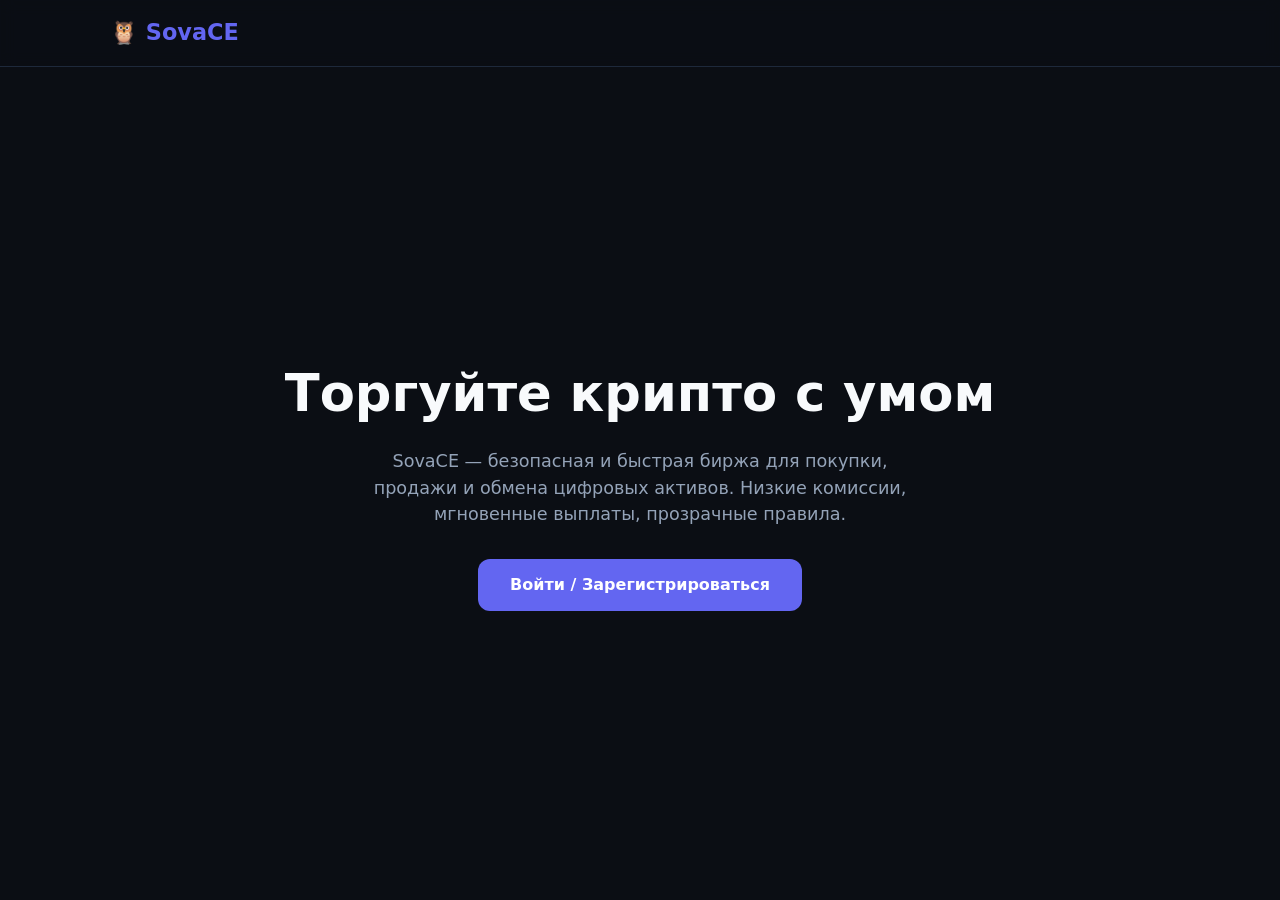
<file: src/frontend/index.html>
<!DOCTYPE html>
<html lang="ru">
<head>
  <meta charset="UTF-8">
  <meta name="viewport" content="width=device-width, initial-scale=1.0">
  <title>SovaCE — Криптовалютная биржа</title>
  <link rel="stylesheet" href="style.css">
</head>
<body>
  <header>
    <div class="container">
      <a href="index.html" class="logo">🦉 SovaCE</a>
    </div>
  </header>

  <main class="hero">
    <h1>Торгуйте крипто с умом</h1>
    <p>SovaCE — безопасная и быстрая биржа для покупки, продажи и обмена цифровых активов. Низкие комиссии, мгновенные выплаты, прозрачные правила.</p>
    <a href="auth.html" class="btn">Войти / Зарегистрироваться</a>
  </main>
</body>
</html>
</file>
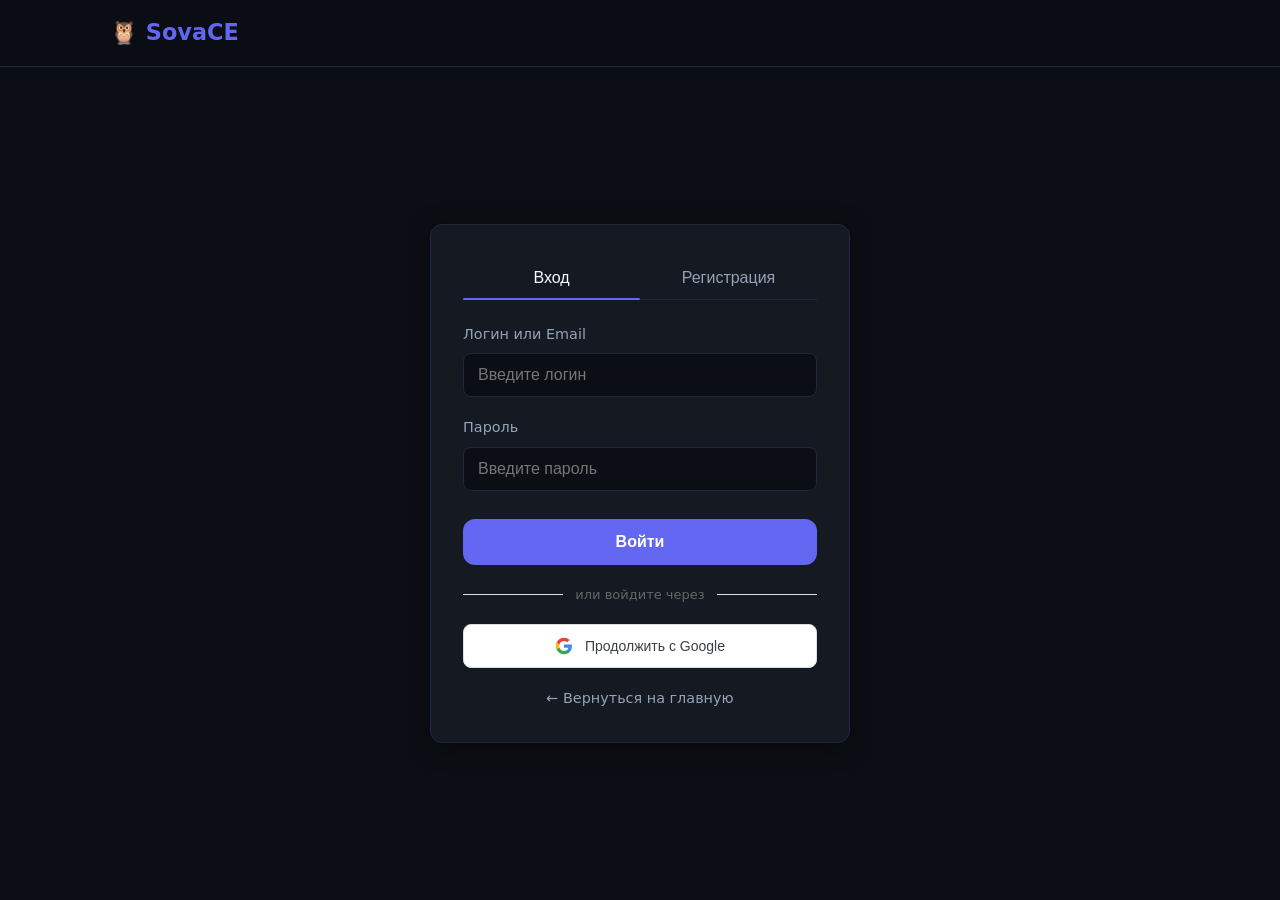
<file: src/frontend/auth.html>
<!DOCTYPE html>
<html lang="ru">
<head>
  <meta charset="UTF-8">
  <meta name="viewport" content="width=device-width, initial-scale=1.0">
  <title>Авторизация — SovaCE</title>
  <link rel="stylesheet" href="style.css">
  <!-- 🔥 Google Identity Services -->
  <script src="https://accounts.google.com/gsi/client" async defer></script>
  <style>
    /* 🔥 Стили для кнопки Google (официальный гайдлайн) */
    .google-btn {
      display: flex;
      align-items: center;
      justify-content: center;
      gap: 12px;
      width: 100%;
      padding: 12px 16px;
      margin-top: 16px;
      background: #fff;
      border: 1px solid #dadce0;
      border-radius: 8px;
      color: #3c4043;
      font-size: 14px;
      font-weight: 500;
      cursor: pointer;
      transition: box-shadow 0.2s, background 0.2s;
      text-decoration: none;
    }
    .google-btn:hover {
      background: #f8f9fa;
      box-shadow: 0 1px 2px rgba(0,0,0,0.1);
      border-color: #d2e3fc;
    }
    .google-btn:active {
      background: #f1f3f4;
    }
    .google-btn svg {
      width: 18px;
      height: 18px;
      flex-shrink: 0;
    }
    .divider {
      display: flex;
      align-items: center;
      margin: 20px 0;
      color: #666;
      font-size: 13px;
    }
    .divider::before,
    .divider::after {
      content: "";
      flex: 1;
      border-bottom: 1px solid #e0e0e0;
    }
    .divider::before { margin-right: 12px; }
    .divider::after { margin-left: 12px; }
  </style>
</head>
<body>
  <header>
    <div class="container">
      <a href="index.html" class="logo">🦉 SovaCE</a>
    </div>
  </header>

  <main class="auth-wrapper">
    <div class="auth-card">
      <div class="tabs">
        <button class="tab active" data-mode="login">Вход</button>
        <button class="tab" data-mode="register">Регистрация</button>
      </div>

      <form id="auth-form" novalidate>
        <div class="form-group">
          <label for="login">Логин или Email</label>
          <input type="text" id="login" name="login" required autocomplete="username" placeholder="Введите логин">
        </div>
        <div class="form-group">
          <label for="password">Пароль</label>
          <input type="password" id="password" name="password" required autocomplete="current-password" placeholder="Введите пароль">
        </div>
        <button type="submit" class="btn btn-full" id="submit-btn">Войти</button>
      </form>

      <!-- 🔥 Разделитель -->
      <div class="divider">или войдите через</div>

      <!-- 🔥 Кнопка Google -->
      <button id="google-btn" class="google-btn" type="button">
        <svg viewBox="0 0 24 24" xmlns="http://www.w3.org/2000/svg">
          <path d="M22.56 12.25c0-.78-.07-1.53-.2-2.25H12v4.26h5.92c-.26 1.37-1.04 2.53-2.21 3.31v2.77h3.57c2.08-1.92 3.28-4.74 3.28-8.09z" fill="#4285F4"/>
          <path d="M12 23c2.97 0 5.46-.98 7.28-2.66l-3.57-2.77c-.98.66-2.23 1.06-3.71 1.06-2.86 0-5.29-1.93-6.16-4.53H2.18v2.84C3.99 20.53 7.7 23 12 23z" fill="#34A853"/>
          <path d="M5.84 14.09c-.22-.66-.35-1.36-.35-2.09s.13-1.43.35-2.09V7.07H2.18C1.43 8.55 1 10.22 1 12s.43 3.45 1.18 4.93l2.85-2.22.81-.62z" fill="#FBBC05"/>
          <path d="M12 5.38c1.62 0 3.06.56 4.21 1.64l3.15-3.15C17.45 2.09 14.97 1 12 1 7.7 1 3.99 3.47 2.18 7.07l3.66 2.84c.87-2.6 3.3-4.53 6.16-4.53z" fill="#EA4335"/>
        </svg>
        Продолжить с Google
      </button>

      <a href="index.html" class="back-link">← Вернуться на главную</a>
    </div>
  </main>

  <!-- 🔥 Конфиг перед скриптом -->
  <script src="config.js"></script>
  <script src="script.js"></script>
</body>
</html>
</file>
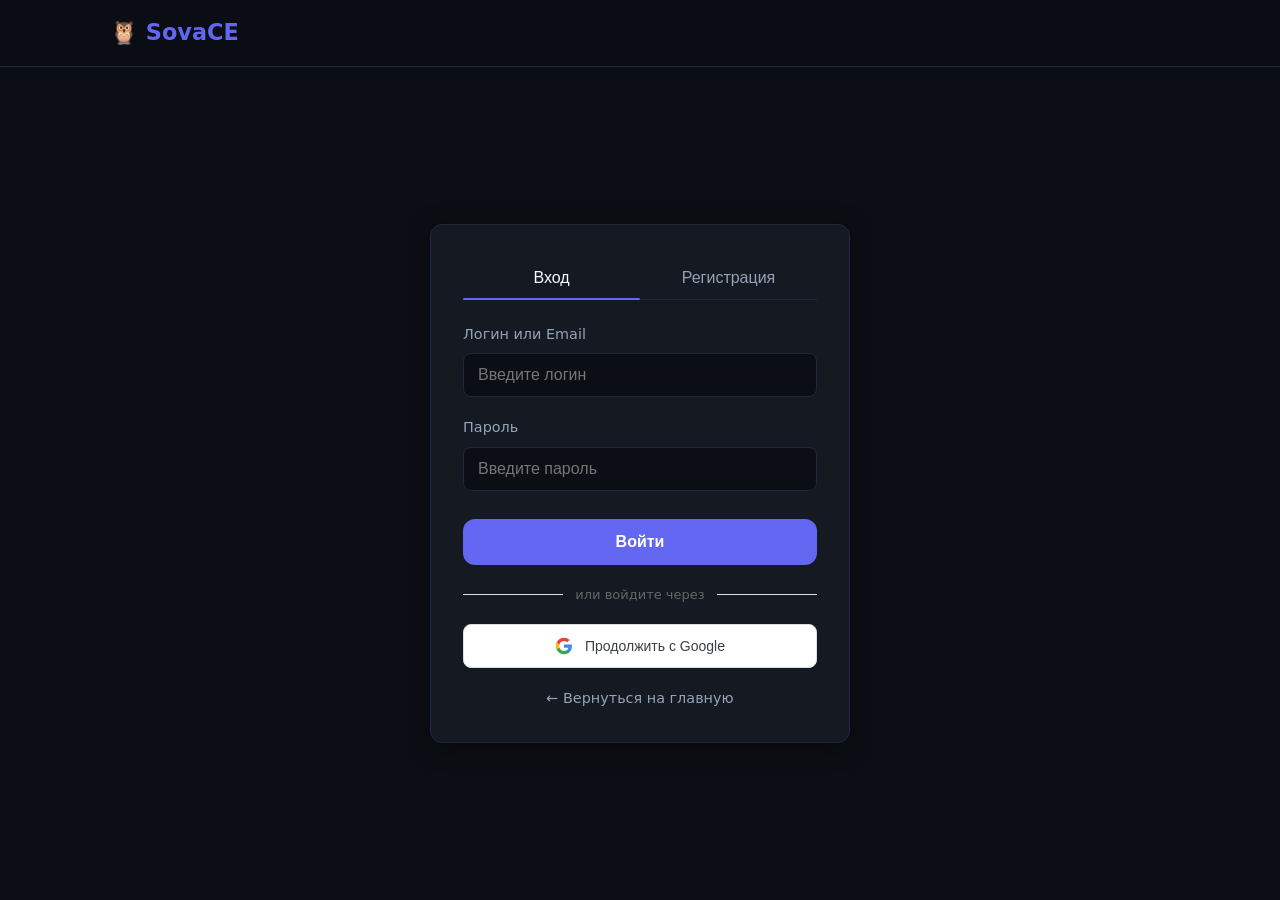
<file: src/frontend/dashboard.html>
<!DOCTYPE html>
<html lang="ru">
<head>
  <meta charset="UTF-8">
  <meta name="viewport" content="width=device-width, initial-scale=1.0">
  <title>Личный кабинет — SovaCE</title>
  <link rel="stylesheet" href="style.css">
  <style>
    .dashboard-header {
      display: flex; justify-content: space-between; align-items: center;
      padding: 16px 0; border-bottom: 1px solid var(--border);
      background: rgba(11,14,20,0.9); backdrop-filter: blur(8px);
      position: sticky; top: 0; z-index: 10;
    }
    .user-badge {
      display: flex; align-items: center; gap: 8px;
      color: var(--text-muted); font-size: 0.95rem;
    }
    .user-badge span { color: var(--accent); font-weight: 600; }
    .main-content {
      flex: 1; display: flex; flex-direction: column;
      justify-content: center; align-items: center;
      text-align: center; padding: 80px 20px;
    }
    .main-content h1 { margin-bottom: 16px; color: var(--accent); }
    .main-content p { color: var(--text-muted); font-size: 1.1rem; margin-bottom: 24px; }
    .inactive-btn { opacity: 0.6; cursor: not-allowed; pointer-events: none; }
    .logout-btn {
      background: transparent; border: 1px solid var(--border);
      color: var(--text-muted); padding: 8px 16px; border-radius: var(--radius);
      cursor: pointer; transition: all 0.2s; margin-left: 16px;
    }
    .logout-btn:hover { border-color: #ef4444; color: #ef4444; }
  </style>
</head>
<body>
  <header class="dashboard-header container">
    <a href="index.html" class="logo">🦉 SovaCE</a>
    <div style="display: flex; align-items: center;">
      <div class="user-badge">👤 <span id="display-login">Загрузка...</span></div>
      <button id="logout-btn" class="logout-btn">Выйти</button>
    </div>
  </header>

  <main class="main-content container">
    <h1>✅ Вы успешно вошли в аккаунт</h1>
    <p>Добро пожаловать на биржу SovaCE. Раздел в разработке.</p>
    <div style="display: flex; gap: 12px;">
      <button id="balance-btn" class="btn">Баланс</button>
      <div id="balance-display" style="margin-top: 20px; font-size: 1.5rem;"></div>
      <script>
      document.getElementById('balance-btn').addEventListener('click', async () => {
        const display = document.getElementById('balance-display');

        try {
          const response = await fetch('http://127.0.0.1:8000/api/user/balances', {
            method: 'GET',
            headers: { 'Content-Type': 'application/json' },
            credentials: 'include'  // 🔥 Обязательно: отправляет куку сессии
          });

          if (response.status === 401) {
            const errorData = await response.json();
            const errorMsg = errorData.detail || "Сессия истекла";
            alert(`⚠️ ${errorMsg}`);
            localStorage.removeItem('userLogin');
            window.location.href = 'auth.html';
            return;
          }

          const data = await response.json();

          // 📦 Бэкенд возвращает список: [{balance, currency}, ...]
          if (!Array.isArray(data) || data.length === 0) {
            display.textContent = '💰 Баланс не найден';
            return;
          }

          // 🎨 Формируем красивый вывод для всех балансов
          const lines = data.map(item =>
            `• ${item.amount} ${item.currency || 'UNIT'}`
          );

          display.innerHTML = `💰 Ваши балансы:<br>${lines.join('<br>')}`;

        } catch (err) {
          alert('❌ Ошибка загрузки баланса');
        }
      });
      </script>
      <button class="btn inactive-btn" disabled>Личный кабинет</button>
    </div>
  </main>

  <script>
    // 🔒 Простая защита: если логина нет в localStorage → кидаем на вход
    const savedLogin = localStorage.getItem('userLogin');
    if (!savedLogin) {
      window.location.href = 'auth.html';
    } else {
      // Отображаем логин в шапке
      document.getElementById('display-login').textContent = savedLogin;
    }

    // Кнопка выхода
    document.getElementById('logout-btn').addEventListener('click', () => {
      localStorage.removeItem('userLogin');
      window.location.href = 'auth.html';
    });
  </script>
</body>
</html>
</file>
<file: src/frontend/style.css>
:root {
  --bg-primary: #0b0e14;
  --bg-card: #151922;
  --accent: #6366f1;
  --accent-hover: #4f46e5;
  --text-main: #f8fafc;
  --text-muted: #94a3b8;
  --border: #1e293b;
  --radius: 12px;
  --shadow: 0 4px 24px rgba(0,0,0,0.4);
}

* { box-sizing: border-box; margin: 0; padding: 0; }

body {
  font-family: 'Inter', system-ui, -apple-system, sans-serif;
  background: var(--bg-primary);
  color: var(--text-main);
  min-height: 100vh;
  display: flex;
  flex-direction: column;
  line-height: 1.5;
}

.container { max-width: 1100px; margin: 0 auto; padding: 0 20px; width: 100%; }

header {
  padding: 16px 0;
  border-bottom: 1px solid var(--border);
  background: rgba(11,14,20,0.8);
  backdrop-filter: blur(8px);
  position: sticky; top: 0; z-index: 10;
}

.logo {
  font-size: 1.4rem; font-weight: 700; color: var(--accent);
  text-decoration: none; display: flex; align-items: center; gap: 8px;
}

.hero {
  flex: 1; display: flex; flex-direction: column;
  justify-content: center; align-items: center;
  text-align: center; padding: 80px 20px;
}

.hero h1 { font-size: clamp(2rem, 5vw, 3.2rem); margin-bottom: 16px; }
.hero p { color: var(--text-muted); max-width: 560px; margin-bottom: 32px; font-size: 1.1rem; }

.btn {
  display: inline-flex; align-items: center; justify-content: center;
  padding: 14px 32px; background: var(--accent); color: white;
  border: none; border-radius: var(--radius); font-size: 1rem; font-weight: 600;
  cursor: pointer; text-decoration: none; transition: all 0.2s ease;
}
.btn:hover { background: var(--accent-hover); transform: translateY(-1px); }
.btn:disabled { opacity: 0.6; cursor: not-allowed; transform: none; }

.auth-wrapper {
  flex: 1; display: flex; justify-content: center; align-items: center;
  padding: 40px 20px;
}

.auth-card {
  background: var(--bg-card); padding: 32px; border-radius: var(--radius);
  width: 100%; max-width: 420px; border: 1px solid var(--border);
  box-shadow: var(--shadow);
}

.tabs { display: flex; margin-bottom: 24px; border-bottom: 1px solid var(--border); }
.tab {
  flex: 1; padding: 12px; background: none; border: none; color: var(--text-muted);
  cursor: pointer; font-size: 1rem; font-weight: 500; transition: color 0.2s;
  position: relative;
}
.tab.active { color: var(--text-main); }
.tab.active::after {
  content: ''; position: absolute; bottom: -1px; left: 0; right: 0;
  height: 2px; background: var(--accent); border-radius: 2px;
}

.form-group { margin-bottom: 20px; }
.form-group label { display: block; margin-bottom: 8px; color: var(--text-muted); font-size: 0.9rem; }
.form-group input {
  width: 100%; padding: 12px 14px; background: var(--bg-primary);
  border: 1px solid var(--border); border-radius: 8px; color: var(--text-main);
  font-size: 1rem; outline: none; transition: border-color 0.2s;
}
.form-group input:focus { border-color: var(--accent); }

.btn-full { width: 100%; margin-top: 8px; }
.back-link {
  display: block; text-align: center; margin-top: 20px;
  color: var(--text-muted); text-decoration: none; font-size: 0.9rem;
}
.back-link:hover { color: var(--accent); }

@media (max-width: 480px) {
  .auth-card { padding: 24px; }
  .hero { padding: 40px 16px; }
}
</file>
